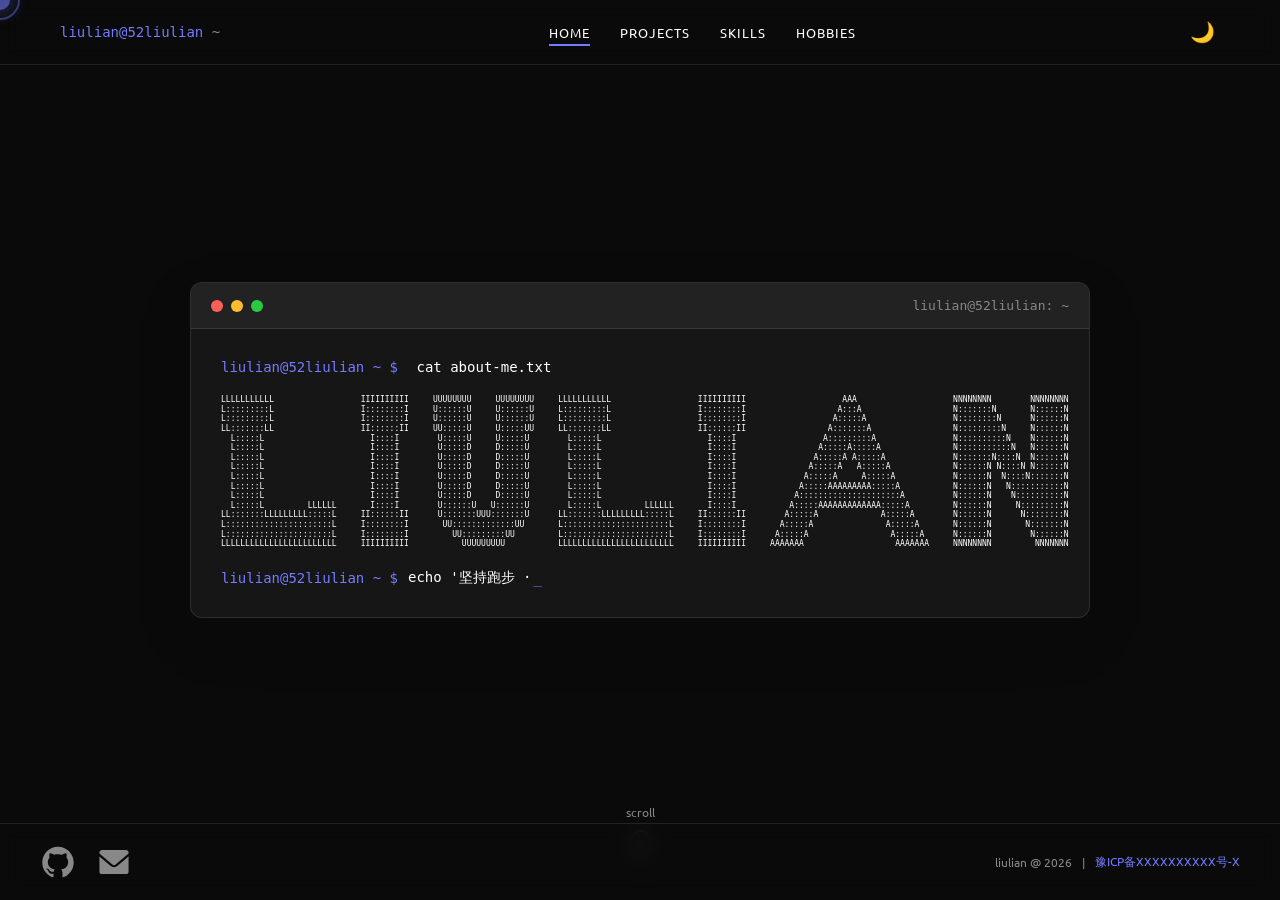
<file: index.html>
<!DOCTYPE html>
<html lang="zh-CN">
<head>
    <meta charset="utf-8">
    <meta http-equiv="X-UA-Compatible" content="IE=edge">
    <title>liulian@52liulian ~</title>
    <link rel="icon" href="data:image/svg+xml,%3Csvg xmlns='http://www.w3.org/2000/svg' viewBox='0 0 100 100'%3E%3Crect width='100' height='100' rx='20' fill='%23747bff'/%3E%3Ctext x='50' y='72' font-size='60' text-anchor='middle' fill='%23ffffff' font-family='monospace'%3EL%3C/text%3E%3C/svg%3E">
    <meta name="description" content="教育工作者 · 兼职开发者 · 跑者 · 摄影爱好者">
    <meta name="keywords" content="52liulian,个人主页,developer,runner,photographer">
    <meta name="viewport" content="width=device-width, initial-scale=1.0, maximum-scale=1.0, user-scalable=no">
    <link rel="stylesheet" href="./static/css/style.css">
</head>
<body>
    <div id="cursor-glow"></div>
    <div id="cursor-ring"></div>

    <nav class="navbar">
        <div class="navbar-content">
            <div class="nav-logo">
                <span class="nav-user">liulian@52liulian</span>
                <span class="nav-at">~</span>
            </div>
            <div class="nav-links">
                <a href="#home" class="nav-link active" data-section="0">HOME</a>
                <a href="#projects" class="nav-link" data-section="1">PROJECTS</a>
                <a href="#skills" class="nav-link" data-section="2">SKILLS</a>
                <a href="#hobbies" class="nav-link" data-section="3">HOBBIES</a>
            </div>
            <button id="theme-toggle" class="theme-toggle" aria-label="切换主题">
                <span class="toggle-icon">🌙</span>
            </button>
        </div>
    </nav>

    <main class="fullpage-container">
        <section id="home" class="fullpage-section hero-terminal">
            <div class="terminal-wrapper">
                <div class="terminal-header">
                    <div class="terminal-dots">
                        <span class="dot dot-red"></span>
                        <span class="dot dot-yellow"></span>
                        <span class="dot dot-green"></span>
                    </div>
                    <div class="terminal-title">liulian@52liulian: ~</div>
                </div>
                <div class="terminal-content">
                    <div class="command-line">
                        <span class="prompt">liulian@52liulian ~ $</span>
                        <span class="command">cat about-me.txt</span>
                    </div>
                    <div class="output">
                        <div class="ascii-art">
                            <div class="ascii-line">LLLLLLLLLLL                  IIIIIIIIII     UUUUUUUU     UUUUUUUU     LLLLLLLLLLL                  IIIIIIIIII                    AAA                    NNNNNNNN        NNNNNNNN</div>
                            <div class="ascii-line">L:::::::::L                  I::::::::I     U::::::U     U::::::U     L:::::::::L                  I::::::::I                   A:::A                   N:::::::N       N::::::N</div>
                            <div class="ascii-line">L:::::::::L                  I::::::::I     U::::::U     U::::::U     L:::::::::L                  I::::::::I                  A:::::A                  N::::::::N      N::::::N</div>
                            <div class="ascii-line">LL:::::::LL                  II::::::II     UU:::::U     U:::::UU     LL:::::::LL                  II::::::II                 A:::::::A                 N:::::::::N     N::::::N</div>
                            <div class="ascii-line">  L:::::L                      I::::I        U:::::U     U:::::U        L:::::L                      I::::I                  A:::::::::A                N::::::::::N    N::::::N</div>
                            <div class="ascii-line">  L:::::L                      I::::I        U:::::D     D:::::U        L:::::L                      I::::I                 A:::::A:::::A               N:::::::::::N   N::::::N</div>
                            <div class="ascii-line">  L:::::L                      I::::I        U:::::D     D:::::U        L:::::L                      I::::I                A:::::A A:::::A              N:::::::N::::N  N::::::N</div>
                            <div class="ascii-line">  L:::::L                      I::::I        U:::::D     D:::::U        L:::::L                      I::::I               A:::::A   A:::::A             N::::::N N::::N N::::::N</div>
                            <div class="ascii-line">  L:::::L                      I::::I        U:::::D     D:::::U        L:::::L                      I::::I              A:::::A     A:::::A            N::::::N  N::::N:::::::N</div>
                            <div class="ascii-line">  L:::::L                      I::::I        U:::::D     D:::::U        L:::::L                      I::::I             A:::::AAAAAAAAA:::::A           N::::::N   N:::::::::::N</div>
                            <div class="ascii-line">  L:::::L                      I::::I        U:::::D     D:::::U        L:::::L                      I::::I            A:::::::::::::::::::::A          N::::::N    N::::::::::N</div>
                            <div class="ascii-line">  L:::::L         LLLLLL       I::::I        U::::::U   U::::::U        L:::::L         LLLLLL       I::::I           A:::::AAAAAAAAAAAAA:::::A         N::::::N     N:::::::::N</div>
                            <div class="ascii-line">LL:::::::LLLLLLLLL:::::L     II::::::II      U:::::::UUU:::::::U      LL:::::::LLLLLLLLL:::::L     II::::::II        A:::::A             A:::::A        N::::::N      N::::::::N</div>
                            <div class="ascii-line">L::::::::::::::::::::::L     I::::::::I       UU:::::::::::::UU       L::::::::::::::::::::::L     I::::::::I       A:::::A               A:::::A       N::::::N       N:::::::N</div>
                            <div class="ascii-line">L::::::::::::::::::::::L     I::::::::I         UU:::::::::UU         L::::::::::::::::::::::L     I::::::::I      A:::::A                 A:::::A      N::::::N        N::::::N</div>
                            <div class="ascii-line">LLLLLLLLLLLLLLLLLLLLLLLL     IIIIIIIIII           UUUUUUUUU           LLLLLLLLLLLLLLLLLLLLLLLL     IIIIIIIIII     AAAAAAA                   AAAAAAA     NNNNNNNN         NNNNNNN</div>
                        </div>
                        <div class="output-line empty-line"></div>
                    </div>
                    <div class="typewriter-line">
                        <span class="prompt">liulian@52liulian ~ $</span>
                        <span class="typewriter-text"></span>
                        <span class="cursor">_</span>
                    </div>
                </div>
            </div>
            <div class="scroll-indicator">
                <span>scroll</span>
                <div class="arrow"></div>
            </div>
        </section>

        <section id="projects" class="fullpage-section projects-section">
            <div class="section-content">
                <div class="section-title">
                    <span class="symbol">[</span>
                    <span>PROJECTS</span>
                    <span class="symbol">]</span>
                </div>
                <div class="projects-grid">
                    <div class="project-card-3d">
                        <div class="card-face card-front">
                            <div class="card-icon">
                                <svg viewBox="0 0 1024 1024">
                                    <path d="M511.6 76.3C264.3 76.2 64 276.4 64 523.5 64 718.9 189.3 885 363.8 946c23.5 5.9 19.9-10.8 19.9-22.2v-77.5c-135.7 15.9-141.2-73.9-150.3-88.9C215 726 171.5 718 184.5 703c30.9-15.9 62.4 4 98.9 57.9 26.4 39.1 77.9 32.5 104 26 5.7-23.5 17.9-44.5 34.7-60.8-140.6-25.2-199.2-111-199.2-213 0-49.5 16.3-95 48.3-131.7-20.4-60.5 1.9-112.3 4.9-120 58.1-5.2 118.5 41.6 123.2 45.3 33-8.9 70.7-13.6 112.9-13.6 42.4 0 80.2 4.9 113.5 13.9 11.3-8.6 67.3-48.8 121.3-43.9 2.9 7.7 24.7 58.3 5.5 118 32.4 36.8 48.9 82.7 48.9 132.3 0 102.2-59 188.1-200 212.9 23.5 23.2 38.1 55.4 38.1 91v112.5c0.8 9 0 17.9 15 17.9 177.1-59.7 304.6-227 304.6-424.1 0-247.2-200.4-447.3-447.5-447.3z"/>
                                </svg>
                            </div>
                            <h3>52liulian.github.io</h3>
                            <p>个人主页</p>
                            <div class="card-tech">
                                <span>HTML/CSS/JS</span>
                            </div>
                        </div>
                        <div class="card-face card-back">
                            <a href="https://github.com/52liulian/52liulian.github.io" target="_blank" rel="noopener">
                                <span>VIEW →</span>
                            </a>
                        </div>
                    </div>

                    <div class="project-card-3d">
                        <div class="card-face card-front">
                            <div class="card-icon">
                                <svg viewBox="0 0 1024 1024">
                                    <path d="M512 128c-212.6 0-384 171.4-384 384s171.4 384 384 384 384-171.4 384-384-171.4-384-384-384zm0 64c176.2 0 320 143.8 320 320s-143.8 320-320 320-320-143.8-320-320 143.8-320 320-320zm-160 192c0-17.7 14.3-32 32-32h192c17.7 0 32 14.3 32 32v64c0 17.7-14.3 32-32 32h-192c-17.7 0-32-14.3-32-32v-64zm0 160c0-17.7 14.3-32 32-32h192c17.7 0 32 14.3 32 32v64c0 17.7-14.3 32-32 32h-192c-17.7 0-32-14.3-32-32v-64zm192-288c-17.7 0-32-14.3-32-32s14.3-32 32-32 32 14.3 32 32-14.3 32-32 32z"/>
                                </svg>
                            </div>
                            <h3>ExamIns</h3>
                            <p>考试铃声自动播放系统</p>
                            <div class="card-tech">
                                <span>Python</span>
                            </div>
                        </div>
                        <div class="card-face card-back">
                            <a href="https://github.com/52liulian/ExamIns" target="_blank" rel="noopener">
                                <span>VIEW →</span>
                            </a>
                        </div>
                    </div>

                    <div class="project-card-3d">
                        <div class="card-face card-front">
                            <div class="card-icon">
                                <svg viewBox="0 0 1024 1024">
                                    <path d="M768 256H256c-35.3 0-64 28.7-64 64v448c0 35.3 28.7 64 64 64h512c35.3 0 64-28.7 64-64V320c0-35.3-28.7-64-64-64zm-64 448H320V384h384v320zm64-320c0 17.7-14.3 32-32 32H320c-17.7 0-32-14.3-32-32v-64c0-17.7 14.3-32 32-32h384c17.7 0 32 14.3 32 32v64z"/>
                                </svg>
                            </div>
                            <h3>IPTV</h3>
                            <p>直播源聚合与自动更新</p>
                            <div class="card-tech">
                                <span>Shell/Python</span>
                            </div>
                        </div>
                        <div class="card-face card-back">
                            <a href="https://github.com/52liulian/IPTV" target="_blank" rel="noopener">
                                <span>VIEW →</span>
                            </a>
                        </div>
                    </div>

                    <div class="project-card-3d">
                        <div class="card-face card-front">
                            <div class="card-icon">
                                <svg viewBox="0 0 1024 1024">
                                    <path d="M448 128h128c35.3 0 64 28.7 64 64v640c0 35.3-28.7 64-64 64h-128c-35.3 0-64-28.7-64-64V192c0-35.3 28.7-64 64-64zm0 64v640h128V192h-128zm-256 0h64c35.3 0 64 28.7 64 64v64c0 35.3-28.7 64-64 64h-64c-35.3 0-64-28.7-64-64v-64c0-35.3 28.7-64 64-64zm0 256h64c35.3 0 64 28.7 64 64v64c0 35.3-28.7 64-64 64h-64c-35.3 0-64-28.7-64-64v-64c0-35.3 28.7-64 64-64zm0 256h64c35.3 0 64 28.7 64 64v64c0 35.3-28.7 64-64 64h-64c-35.3 0-64-28.7-64-64v-64c0-35.3 28.7-64 64-64z"/>
                                </svg>
                            </div>
                            <h3>yuanc</h3>
                            <p>订阅源管理平台</p>
                            <div class="card-tech">
                                <span>HTML/CSS/JS</span>
                            </div>
                        </div>
                        <div class="card-face card-back">
                            <a href="https://github.com/52liulian/yuanc" target="_blank" rel="noopener">
                                <span>VIEW →</span>
                            </a>
                        </div>
                    </div>

                    <div class="project-card-3d">
                        <div class="card-face card-front">
                            <div class="card-icon">
                                <svg viewBox="0 0 1024 1024">
                                    <path d="M512 64C264.6 64 64 264.6 64 512s200.6 448 448 448 448-200.6 448-448S759.4 64 512 64zm0 832c-212.7 0-384-171.3-384-384s171.3-384 384-384 384 171.3 384 384-171.3 384-384 384zm224-512H288c-17.7 0-32 14.3-32 32v64c0 17.7 14.3 32 32 32h448c17.7 0 32-14.3 32-32v-64c0-17.7-14.3-32-32-32zm0 192H288c-17.7 0-32 14.3-32 32v64c0 17.7 14.3 32 32 32h448c17.7 0 32-14.3 32-32v-64c0-17.7-14.3-32-32-32z"/>
                                </svg>
                            </div>
                            <h3>tvapp_store</h3>
                            <p>TV版APP应用商店</p>
                            <div class="card-tech">
                                <span>JavaScript</span>
                            </div>
                        </div>
                        <div class="card-face card-back">
                            <a href="https://github.com/52liulian/tvapp_store" target="_blank" rel="noopener">
                                <span>VIEW →</span>
                            </a>
                        </div>
                    </div>

                    <div class="project-card-3d">
                        <div class="card-face card-front">
                            <div class="card-icon">
                                <svg viewBox="0 0 1024 1024">
                                    <path d="M448 64h128c35.3 0 64 28.7 64 64v768c0 35.3-28.7 64-64 64h-128c-35.3 0-64-28.7-64-64V128c0-35.3 28.7-64 64-64zm0 64v768h128V128h-128zm-288 0h224v64H160v-64zm0 128h224v64H160v-64zm0 128h224v64H160v-64zm0 128h224v64H160v-64zm0 128h224v64H160v-64zm0 128h224v64H160v-64z"/>
                                </svg>
                            </div>
                            <h3>gift-book</h3>
                            <p>电子礼簿系统</p>
                            <div class="card-tech">
                                <span>HTML/CSS/JS</span>
                            </div>
                        </div>
                        <div class="card-face card-back">
                            <a href="https://github.com/52liulian/gift-book" target="_blank" rel="noopener">
                                <span>VIEW →</span>
                            </a>
                        </div>
                    </div>

                    <div class="project-card-3d">
                        <div class="card-face card-front">
                            <div class="card-icon">
                                <svg viewBox="0 0 1024 1024">
                                    <path fill-rule="evenodd" d="M896 320H704v-64c0-35.3-28.7-64-64-64H384c-35.3 0-64 28.7-64 64v64H128c-35.3 0-64 28.7-64 64v448c0 35.3 28.7 64 64 64h768c35.3 0 64-28.7 64-64V384c0-35.3-28.7-64-64-64z M384 384V256h256v128z M64 480h896v32H608v64H416v-64H64z"/>
                                </svg>
                            </div>
                            <h3>edutoolbox</h3>
                            <p>教育工具箱</p>
                            <div class="card-tech">
                                <span>HTML/CSS/JS</span>
                            </div>
                        </div>
                        <div class="card-face card-back">
                            <a href="https://github.com/52liulian/edutoolbox" target="_blank" rel="noopener">
                                <span>VIEW →</span>
                            </a>
                        </div>
                    </div>

                    <div class="project-card-3d">
                        <div class="card-face card-front">
                            <div class="card-icon">
                                <svg viewBox="0 0 1024 1024">
                                    <path d="M256 64c-17.7 0-32 14.3-32 32v352h64V96c0-17.7-14.3-32-32-32zm128 0c-17.7 0-32 14.3-32 32v352h64V96c0-17.7-14.3-32-32-32zM192 512v448h64V512h-64zM704 64c-88.4 0-160 100.3-160 224 0 107.7 54.4 180.3 128 209.3V960h64V497.3c73.6-29 128-101.6 128-209.3C864 164.3 792.4 64 704 64z"/>
                                </svg>
                            </div>
                            <h3>zhoushiji</h3>
                            <p>周食记 · 每周食谱制定工具</p>
                            <div class="card-tech">
                                <span>HTML/CSS/JS</span>
                            </div>
                        </div>
                        <div class="card-face card-back">
                            <a href="https://github.com/52liulian/zhoushiji" target="_blank" rel="noopener">
                                <span>VIEW →</span>
                            </a>
                        </div>
                    </div>

                    <div class="project-card-3d">
                        <div class="card-face card-front">
                            <div class="card-icon">
                                <svg viewBox="0 0 1024 1024">
                                    <path d="M128 64h768c35.3 0 64 28.7 64 64v768c0 35.3-28.7 64-64 64H128c-35.3 0-64-28.7-64-64V128c0-35.3 28.7-64 64-64z M256 224m-64 0a64 64 0 1 0 128 0 64 64 0 1 0-128 0M512 224m-64 0a64 64 0 1 0 128 0 64 64 0 1 0-128 0M768 224m-64 0a64 64 0 1 0 128 0 64 64 0 1 0-128 0M256 480m-64 0a64 64 0 1 0 128 0 64 64 0 1 0-128 0M512 480m-64 0a64 64 0 1 0 128 0 64 64 0 1 0-128 0M768 480m-64 0a64 64 0 1 0 128 0 64 64 0 1 0-128 0M256 736m-64 0a64 64 0 1 0 128 0 64 64 0 1 0-128 0M512 736m-64 0a64 64 0 1 0 128 0 64 64 0 1 0-128 0M768 736m-64 0a64 64 0 1 0 128 0 64 64 0 1 0-128 0"/>
                                </svg>
                            </div>
                            <h3>pindou</h3>
                            <p>拼豆图纸设计工具</p>
                            <div class="card-tech">
                                <span>HTML/CSS/JS</span>
                            </div>
                        </div>
                        <div class="card-face card-back">
                            <a href="https://github.com/52liulian/pindou" target="_blank" rel="noopener">
                                <span>VIEW →</span>
                            </a>
                        </div>
                    </div>

                    <div class="project-card-3d">
                        <div class="card-face card-front">
                            <div class="card-icon">
                                <svg viewBox="0 0 1024 1024">
                                    <path d="M128 192h768c35.3 0 64 28.7 64 64v448c0 35.3-28.7 64-64 64H544v64h160v64H320v-64h160v-64H128c-35.3 0-64-28.7-64-64V256c0-35.3 28.7-64 64-64zm0 64v448h768V256H128zm320 96h128v96h96v64h-96v96H448v-96h-96v-64h96v-96z"/>
                                </svg>
                            </div>
                            <h3>html2exe</h3>
                            <p>纯前端网页打包 EXE 工具</p>
                            <div class="card-tech">
                                <span>JavaScript</span>
                            </div>
                        </div>
                        <div class="card-face card-back">
                            <a href="https://github.com/52liulian/html2exe" target="_blank" rel="noopener">
                                <span>VIEW →</span>
                            </a>
                        </div>
                    </div>

                    <div class="project-card-3d">
                        <div class="card-face card-front">
                            <div class="card-icon">
                                <svg viewBox="0 0 1024 1024">
                                    <path d="M512 64L896 256v512L512 960 128 768V256L512 64zm0 71L190 300l322 165 322-165L512 135zM192 336v400l288 148V484L192 336zm640 0L544 484v400l288-148V336z"/>
                                </svg>
                            </div>
                            <h3>html2apk</h3>
                            <p>纯前端网页打包 APK 工具</p>
                            <div class="card-tech">
                                <span>JavaScript</span>
                            </div>
                        </div>
                        <div class="card-face card-back">
                            <a href="https://github.com/52liulian/html2apk" target="_blank" rel="noopener">
                                <span>VIEW →</span>
                            </a>
                        </div>
                    </div>
                </div>
            </div>
        </section>

        <section id="skills" class="fullpage-section skills-section">
            <div class="section-content">
                <div class="section-title">
                    <span class="symbol">[</span>
                    <span>SKILLS</span>
                    <span class="symbol">]</span>
                </div>
                <div class="skills-container">
                    <img id="skillsPc" src="./static/svg/skillPc.svg" alt="技能图标" class="skills-pc">
                    <img id="skillsWap" src="./static/svg/skillWap.svg" alt="技能图标" class="skills-wap">
                </div>
                <div class="snake-graph">
                    <img src="./static/svg/snake-Dark.svg" alt="GitHub 贡献蛇形图" class="snake-dark">
                    <img src="./static/svg/snake-Light.svg" alt="GitHub 贡献蛇形图" class="snake-light">
                </div>
            </div>
        </section>

        <section id="hobbies" class="fullpage-section hobbies-section">
            <div class="section-content">
                <div class="section-title">
                    <span class="symbol">[</span>
                    <span>HOBBIES</span>
                    <span class="symbol">]</span>
                </div>
                <div class="hobbies-grid">
                    <div class="hobby-card">
                        <div class="hobby-icon">🏃</div>
                        <h3>跑步</h3>
                        <p>坚持跑步，享受汗水</p>
                    </div>
                    <div class="hobby-card">
                        <div class="hobby-icon">🎵</div>
                        <h3>音乐</h3>
                        <p>用音乐记录生活</p>
                    </div>
                    <div class="hobby-card">
                        <div class="hobby-icon">📷</div>
                        <h3>摄影</h3>
                        <p>捕捉美好瞬间</p>
                    </div>
                </div>
            </div>
        </section>
    </main>

    <footer class="footer">
        <div class="footer-content">
            <div class="social-links">
                <a href="https://github.com/52liulian" target="_blank" rel="noopener">
                    <svg viewBox="0 0 1024 1024">
                        <path d="M511.6 76.3C264.3 76.2 64 276.4 64 523.5 64 718.9 189.3 885 363.8 946c23.5 5.9 19.9-10.8 19.9-22.2v-77.5c-135.7 15.9-141.2-73.9-150.3-88.9C215 726 171.5 718 184.5 703c30.9-15.9 62.4 4 98.9 57.9 26.4 39.1 77.9 32.5 104 26 5.7-23.5 17.9-44.5 34.7-60.8-140.6-25.2-199.2-111-199.2-213 0-49.5 16.3-95 48.3-131.7-20.4-60.5 1.9-112.3 4.9-120 58.1-5.2 118.5 41.6 123.2 45.3 33-8.9 70.7-13.6 112.9-13.6 42.4 0 80.2 4.9 113.5 13.9 11.3-8.6 67.3-48.8 121.3-43.9 2.9 7.7 24.7 58.3 5.5 118 32.4 36.8 48.9 82.7 48.9 132.3 0 102.2-59 188.1-200 212.9 23.5 23.2 38.1 55.4 38.1 91v112.5c0.8 9 0 17.9 15 17.9 177.1-59.7 304.6-227 304.6-424.1 0-247.2-200.4-447.3-447.5-447.3z"/>
                    </svg>
                </a>
                <a href="mailto:52liulian@126.com" target="_blank" rel="noopener">
                    <svg viewBox="0 0 1024 1024">
                        <path d="M926.47619 355.644952V780.190476a73.142857 73.142857 0 0 1-73.142857 73.142857H170.666667a73.142857 73.142857 0 0 1-73.142857-73.142857V355.644952l304.103619 257.828572a170.666667 170.666667 0 0 0 220.745142 0L926.47619 355.644952zM853.333333 170.666667a74.044952 74.044952 0 0 1 26.087619 4.778666 72.704 72.704 0 0 1 30.622477 22.186667 73.508571 73.508571 0 0 1 10.678857 17.67619c3.169524 7.509333 5.12 15.652571 5.607619 24.210286L926.47619 243.809524v24.380952L559.469714 581.241905a73.142857 73.142857 0 0 1-91.306666 2.901333l-3.632762-2.925714L97.52381 268.190476v-24.380952a72.899048 72.899048 0 0 1 40.155428-65.292191A72.97219 72.97219 0 0 1 170.666667 170.666667h682.666666z"/>
                    </svg>
                </a>
            </div>
            <div class="copyright">
                <span>liulian @ 2026</span>
                <span>|</span>
                <a href="https://beian.miit.gov.cn/" target="_blank" rel="noopener">豫ICP备XXXXXXXXXX号-X</a>
            </div>
        </div>
    </footer>

    <script src="./static/js/script.js"></script>
</body>
</html>
</file>
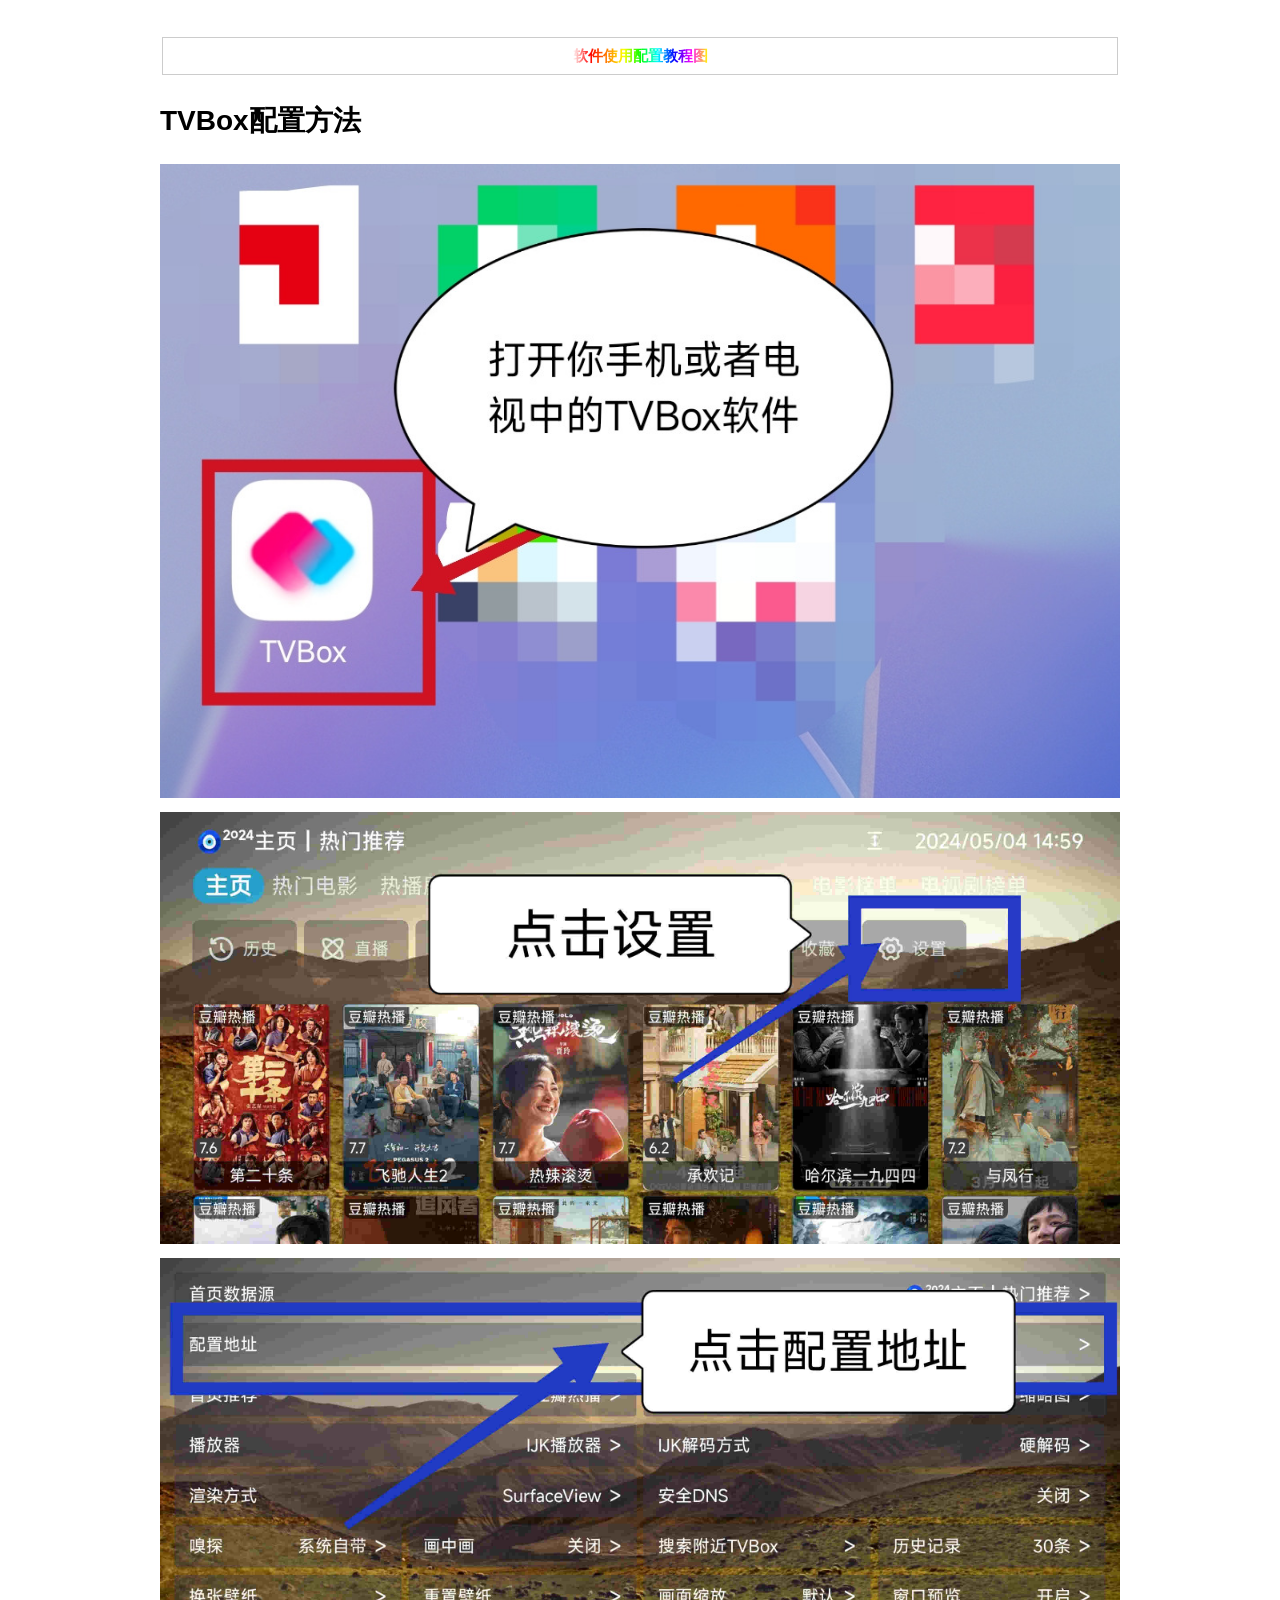
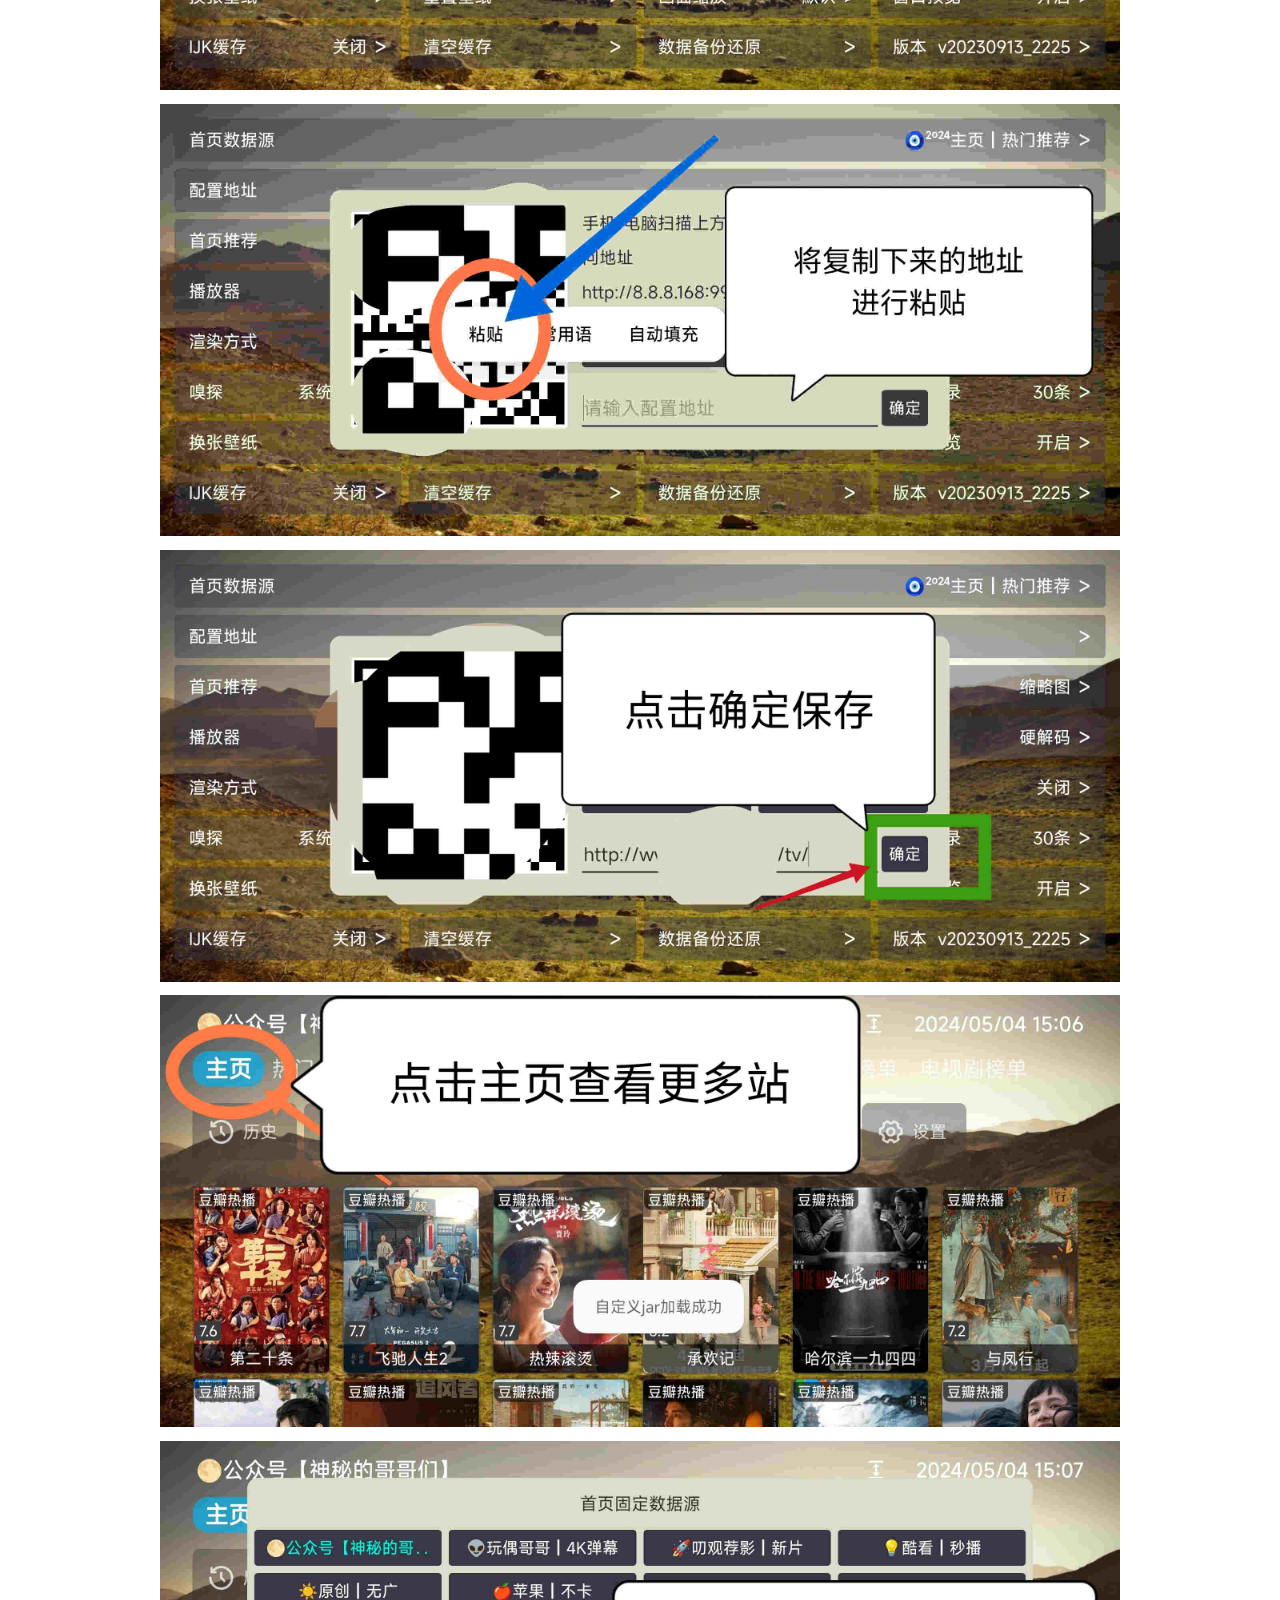
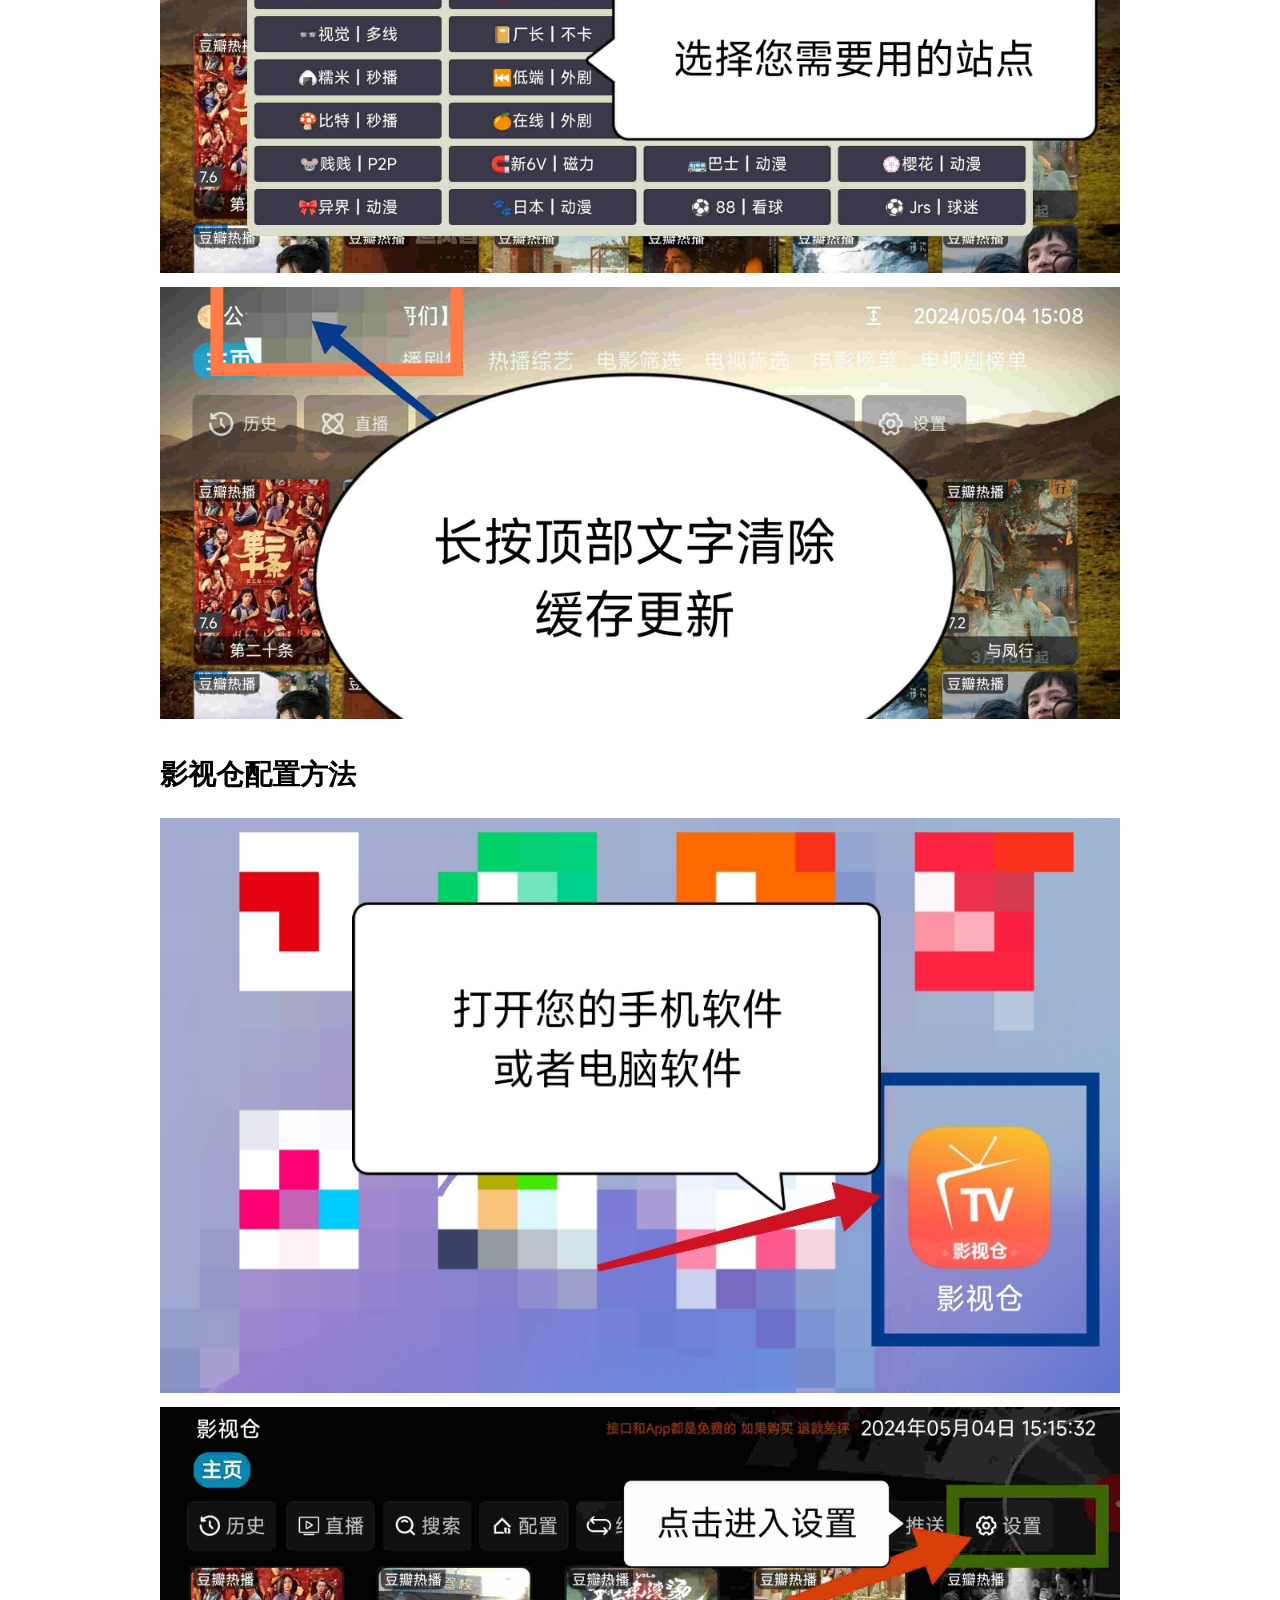
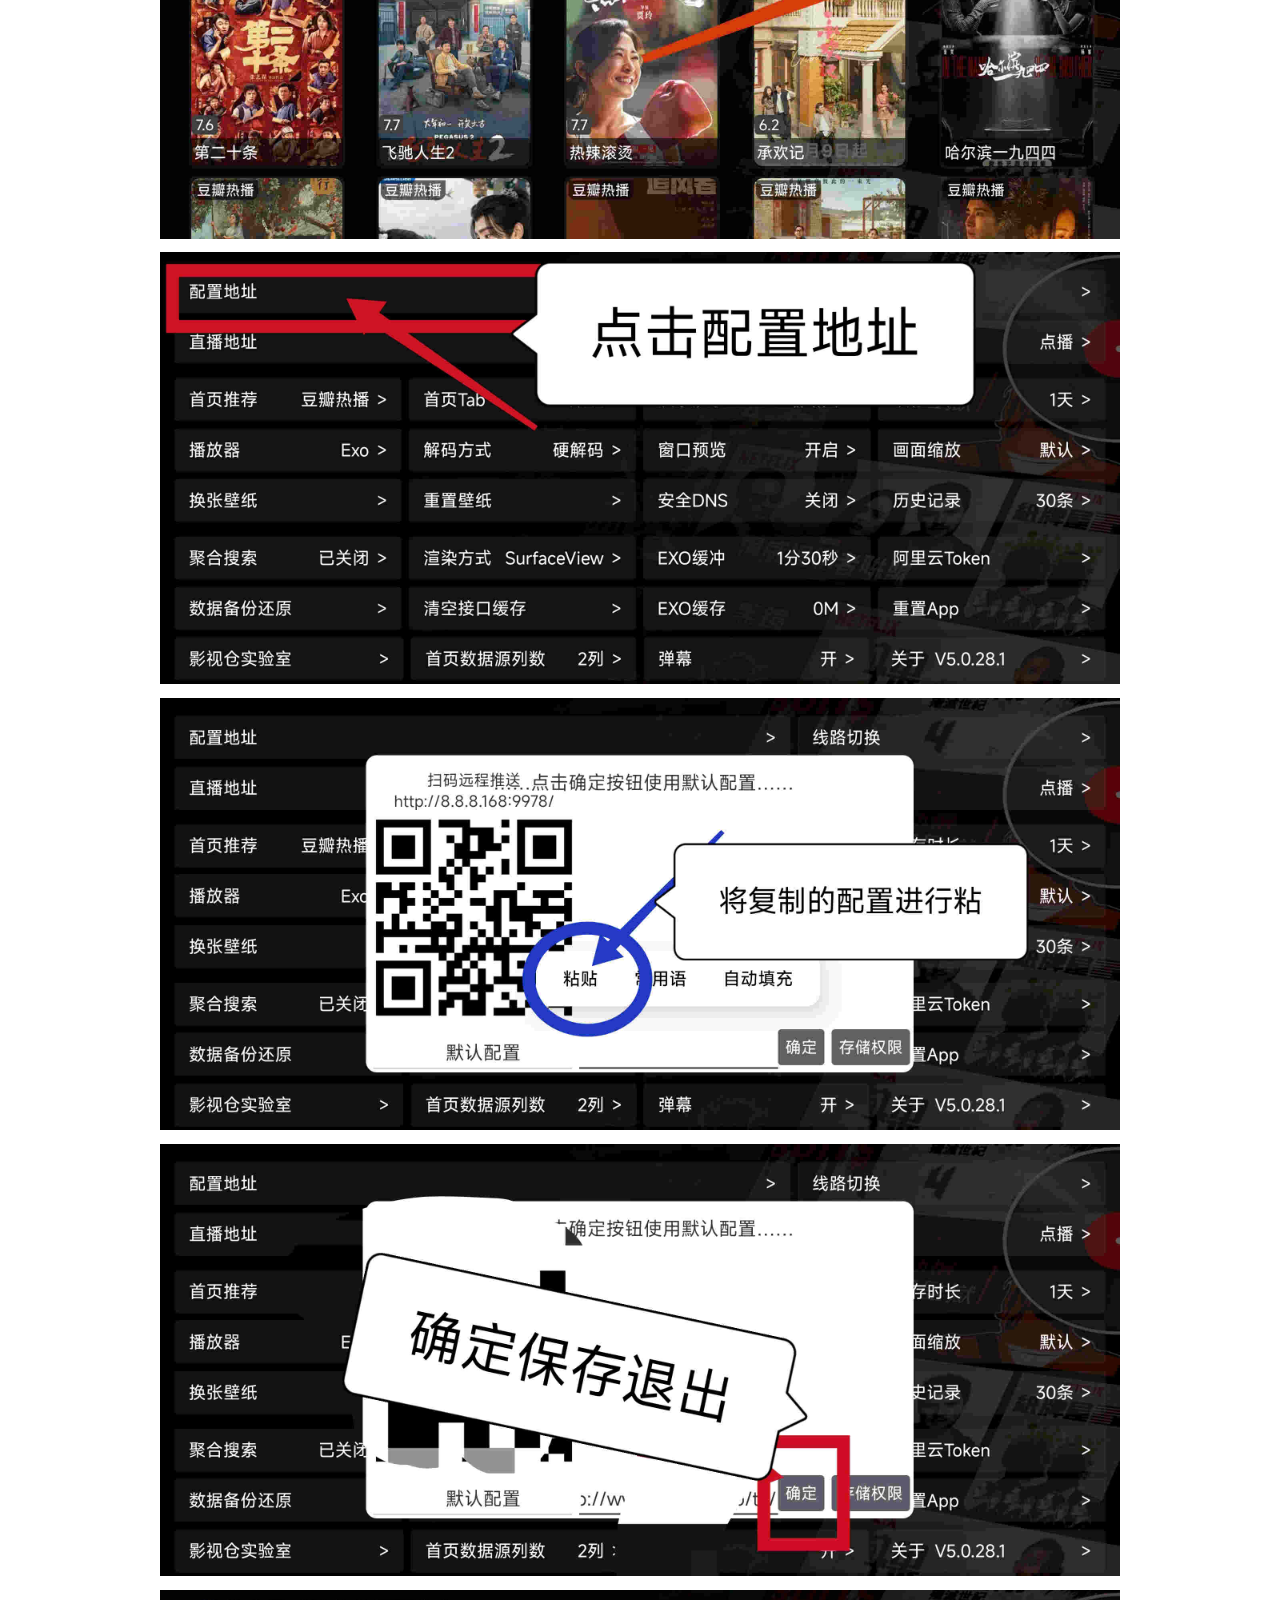
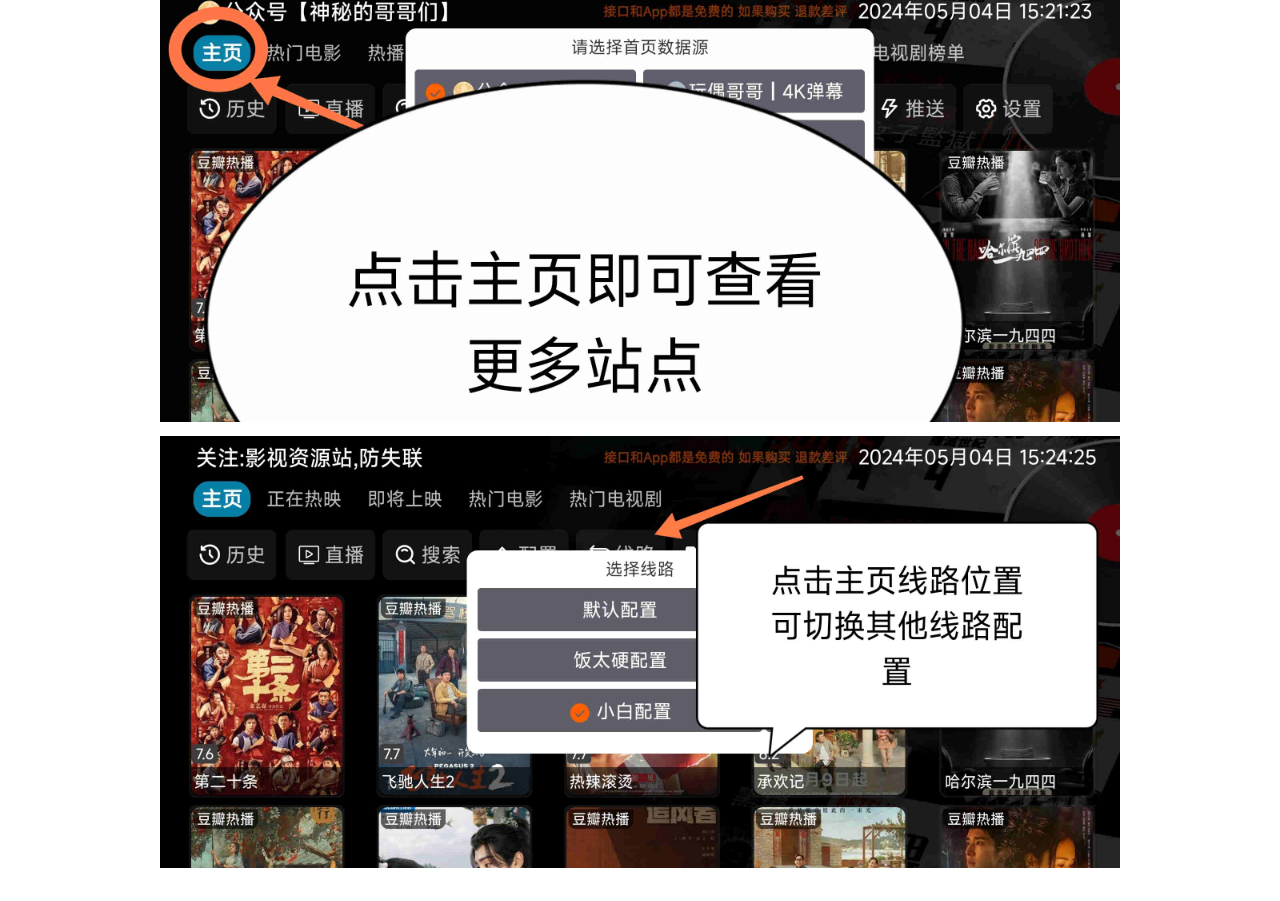
<file: app/tvbox/配置教程.html>
<!DOCTYPE html>
<html>
<head>
<title>tvbox</title>
<meta http-equiv="Content-Type" content="text/html; charset=utf-8" />
<style type="text/css">
/* GitHub stylesheet for MarkdownPad (http://markdownpad.com) */
/* Author: Nicolas Hery - http://nicolashery.com */
/* Version: b13fe65ca28d2e568c6ed5d7f06581183df8f2ff */
/* Source: https://github.com/nicolahery/markdownpad-github */

/* RESET
=============================================================================*/

html, body, div, span, applet, object, iframe, h1, h2, h3, h4, h5, h6, p, blockquote, pre, a, abbr, acronym, address, big, cite, code, del, dfn, em, img, ins, kbd, q, s, samp, small, strike, strong, sub, sup, tt, var, b, u, i, center, dl, dt, dd, ol, ul, li, fieldset, form, label, legend, table, caption, tbody, tfoot, thead, tr, th, td, article, aside, canvas, details, embed, figure, figcaption, footer, header, hgroup, menu, nav, output, ruby, section, summary, time, mark, audio, video {
  margin: 0;
  padding: 0;
  border: 0;
}

/* BODY
=============================================================================*/

body {
  font-family: Helvetica, arial, freesans, clean, sans-serif;
  font-size: 14px;
  line-height: 1.6;
  color: #333;
  background-color: #fff;
  padding: 20px;
  max-width: 960px;
  margin: 0 auto;
}

body>*:first-child {
  margin-top: 0 !important;
}

body>*:last-child {
  margin-bottom: 0 !important;
}

/* BLOCKS
=============================================================================*/

p, blockquote, ul, ol, dl, table, pre {
  margin: 15px 0;
}

/* HEADERS
=============================================================================*/

h1, h2, h3, h4, h5, h6 {
  margin: 20px 0 10px;
  padding: 0;
  font-weight: bold;
  -webkit-font-smoothing: antialiased;
}

h1 tt, h1 code, h2 tt, h2 code, h3 tt, h3 code, h4 tt, h4 code, h5 tt, h5 code, h6 tt, h6 code {
  font-size: inherit;
}

h1 {
  font-size: 28px;
  color: #000;
}

h2 {
  font-size: 24px;
  border-bottom: 1px solid #ccc;
  color: #000;
}

h3 {
  font-size: 18px;
}

h4 {
  font-size: 16px;
}

h5 {
  font-size: 14px;
}

h6 {
  color: #777;
  font-size: 14px;
}

body>h2:first-child, body>h1:first-child, body>h1:first-child+h2, body>h3:first-child, body>h4:first-child, body>h5:first-child, body>h6:first-child {
  margin-top: 0;
  padding-top: 0;
}

a:first-child h1, a:first-child h2, a:first-child h3, a:first-child h4, a:first-child h5, a:first-child h6 {
  margin-top: 0;
  padding-top: 0;
}

h1+p, h2+p, h3+p, h4+p, h5+p, h6+p {
  margin-top: 10px;
}

/* LINKS
=============================================================================*/

a {
  color: #4183C4;
  text-decoration: none;
}

a:hover {
  text-decoration: underline;
}

/* LISTS
=============================================================================*/

ul, ol {
  padding-left: 30px;
}

ul li > :first-child, 
ol li > :first-child, 
ul li ul:first-of-type, 
ol li ol:first-of-type, 
ul li ol:first-of-type, 
ol li ul:first-of-type {
  margin-top: 0px;
}

ul ul, ul ol, ol ol, ol ul {
  margin-bottom: 0;
}

dl {
  padding: 0;
}

dl dt {
  font-size: 14px;
  font-weight: bold;
  font-style: italic;
  padding: 0;
  margin: 15px 0 5px;
}

dl dt:first-child {
  padding: 0;
}

dl dt>:first-child {
  margin-top: 0px;
}

dl dt>:last-child {
  margin-bottom: 0px;
}

dl dd {
  margin: 0 0 15px;
  padding: 0 15px;
}

dl dd>:first-child {
  margin-top: 0px;
}

dl dd>:last-child {
  margin-bottom: 0px;
}

/* CODE
=============================================================================*/

pre, code, tt {
  font-size: 12px;
  font-family: Consolas, "Liberation Mono", Courier, monospace;
}

code, tt {
  margin: 0 0px;
  padding: 0px 0px;
  white-space: nowrap;
  border: 1px solid #eaeaea;
  background-color: #f8f8f8;
  border-radius: 3px;
}

pre>code {
  margin: 0;
  padding: 0;
  white-space: pre;
  border: none;
  background: transparent;
}

pre {
  background-color: #f8f8f8;
  border: 1px solid #ccc;
  font-size: 13px;
  line-height: 19px;
  overflow: auto;
  padding: 6px 10px;
  border-radius: 3px;
}

pre code, pre tt {
  background-color: transparent;
  border: none;
}

kbd {
    -moz-border-bottom-colors: none;
    -moz-border-left-colors: none;
    -moz-border-right-colors: none;
    -moz-border-top-colors: none;
    background-color: #DDDDDD;
    background-image: linear-gradient(#F1F1F1, #DDDDDD);
    background-repeat: repeat-x;
    border-color: #DDDDDD #CCCCCC #CCCCCC #DDDDDD;
    border-image: none;
    border-radius: 2px 2px 2px 2px;
    border-style: solid;
    border-width: 1px;
    font-family: "Helvetica Neue",Helvetica,Arial,sans-serif;
    line-height: 10px;
    padding: 1px 4px;
}

/* QUOTES
=============================================================================*/

blockquote {
  border-left: 4px solid #DDD;
  padding: 0 15px;
  color: #777;
}

blockquote>:first-child {
  margin-top: 0px;
}

blockquote>:last-child {
  margin-bottom: 0px;
}

/* HORIZONTAL RULES
=============================================================================*/

hr {
  clear: both;
  margin: 15px 0;
  height: 0px;
  overflow: hidden;
  border: none;
  background: transparent;
  border-bottom: 4px solid #ddd;
  padding: 0;
}

/* TABLES
=============================================================================*/

table th {
  font-weight: bold;
}

table th, table td {
  border: 1px solid #ccc;
  padding: 6px 13px;
}

table tr {
  border-top: 1px solid #ccc;
  background-color: #fff;
}

table tr:nth-child(2n) {
  background-color: #f8f8f8;
}

/* IMAGES
=============================================================================*/

img {
  max-width: 100%
}
</style>
</head>
<body>
<p><meta name="viewport" content="width=device-width, initial-scale=1.0, minimum-scale=0.5, maximum-scale=2.0, user-scalable=yes" />
<html lang="en"></p>
<head>
    <meta charset="UTF-8" />
    <meta http-equiv="X-UA-Compatible" content="IE=edge" />
    <meta name="viewport" content="width=device-width, initial-scale=1.0" />
    <title>TVbox配置图片</title>
  </head>
<p><body>

         <!--标题-->
<table width="100%" border="0" align="center"><tr><td align="center">
<b id="nr"><span class="nav-item"><a class="nav-link" href="">
<i class="fa-solid fa-shield-check" style="color:#3232CD;" aria-hidden="true"></i>
<font color="#663333">软件使用配置教程图</font><tr> </td></tr></table><style>
/*榴莲七彩字*/
#nr{ font-size:15px; margin: 0; background: -webkit-linear-gradient(left, #ffffff, #ff0000 6.25%, #ff7d00 12.5%, #ffff00 18.75%, #00ff00 25%, #00ffff 31.25%, #0000ff 37.5%, #ff00ff 43.75%, #ffff00 50%, #ff0000 56.25%, #ff7d00 62.5%, #ffff00 68.75%, #00ff00 75%, #00ffff 81.25%, #0000ff 87.5%, #ff00ff 93.75%, #ffff00 100%); -webkit-background-clip: text; -webkit-text-fill-color: transparent; background-size: 200% 100%; animation: masked-animation 2s infinite linear; } @keyframes masked-animation { 0% { background-position: 0 0; } 100% { background-position: -100%, 0; } }</style></b>

<h1>TVBox配置方法<h1>
<img src="./配置图/tvbox配置图1.jpg" alt="配置1" />
<img src="./配置图/tvbox配置图2.jpg" alt="配置2" />
<img src="./配置图/tvbox配置图3.jpg" alt="配置3" />
<img src="./配置图/tvbox配置图4.jpg" alt="配置4" />
<img src="./配置图/tvbox配置图5.jpg" alt="配置5" />
<img src="./配置图/tvbox配置图6.jpg" alt="配置6" />
<img src="./配置图/tvbox配置图7.jpg" alt="配置7" />
<img src="./配置图/tvbox配置图8.jpg" alt="配置8" />
<h1>影视仓配置方法<h1>
<img src="./配置图/影视仓配置图1.jpg" alt="配置9" />
<img src="./配置图/影视仓配置图2.jpg" alt="配置10" />
<img src="./配置图/影视仓配置图3.jpg" alt="配置11" />
<img src="./配置图/影视仓配置图4.jpg" alt="配置12" />
<img src="./配置图/影视仓配置图5.jpg" alt="配置13" />
<img src="./配置图/影视仓配置图6.jpg" alt="配置14" />
<img src="./配置图/影视仓配置图7.jpg" alt="配置15" />
</body>
</html>
<!-- This document was created with MarkdownPad, the Markdown editor for Windows (http://markdownpad.com) -->
</file>
<file: static/css/style.css>
@font-face {
    font-family: "b";
    src: url(../fonts/Ubuntu-Regular.ttf);
    font-display: swap;
}

@font-face {
    font-family: "title";
    src: url(../fonts/Pacifico-Regular.ttf);
    font-display: swap;
}

* {
    margin: 0;
    padding: 0;
    box-sizing: border-box;
    user-select: none;
}

a:hover,
a:link,
a:visited,
a:active,
a:focus {
    text-decoration: none;
    outline: none;
    border: none;
    color: inherit;
    -webkit-tap-highlight-color: rgba(0, 0, 0, 0);
}

::-webkit-scrollbar {
    width: 0px;
}

body {
    height: 100%;
    min-height: 100vh;
    width: 100%;
    position: relative;
    font-family: "b", sans-serif;
    background-color: var(--bg-color);
    transition: color 0.1s ease, background-color 0.3s ease;
    color: var(--text-color);
}

#cursor-glow {
    position: fixed;
    width: 20px;
    height: 20px;
    background: var(--accent-color);
    border-radius: 50%;
    transform: translate(-50%, -50%);
    pointer-events: none;
    z-index: 9999;
    opacity: 0.6;
    transition: transform 0.3s ease;
    box-shadow: 0 0 20px var(--accent-color);
}

#cursor-ring {
    position: fixed;
    width: 40px;
    height: 40px;
    border: 2px solid var(--accent-color);
    border-radius: 50%;
    transform: translate(-50%, -50%);
    pointer-events: none;
    z-index: 9998;
    opacity: 0.4;
    transition: transform 0.3s ease;
}

.fullpage-container {
    scroll-snap-type: y mandatory;
    overflow-y: scroll;
    height: 100vh;
}

.fullpage-section {
    height: 100vh;
    scroll-snap-align: start;
    scroll-snap-stop: always;
    display: flex;
    align-items: center;
    justify-content: center;
    position: relative;
    overflow: hidden;
}

.section-content {
    width: 100%;
    max-width: 1200px;
    padding: 40px 20px;
    z-index: 1;
}

.section-title {
    text-align: center;
    font-size: 32px;
    font-weight: bold;
    margin-bottom: 40px;
    display: flex;
    align-items: center;
    justify-content: center;
    gap: 15px;
}

.section-title .symbol {
    color: var(--accent-color);
}

.navbar {
    position: fixed;
    top: 0;
    left: 0;
    right: 0;
    z-index: 100;
    background: var(--nav-bg);
    border-bottom: 1px solid var(--nav-border);
    backdrop-filter: blur(10px);
    -webkit-backdrop-filter: blur(10px);
}

.navbar-content {
    max-width: 1200px;
    margin: 0 auto;
    padding: 15px 20px;
    display: flex;
    justify-content: space-between;
    align-items: center;
}

.nav-logo {
    font-family: "mono", monospace;
    font-size: 14px;
}

.nav-user {
    color: var(--accent-color);
}

.nav-at {
    color: var(--text-secondary);
}

.nav-links {
    display: flex;
    gap: 30px;
}

.nav-link {
    font-size: 13px;
    text-transform: uppercase;
    letter-spacing: 1px;
    color: var(--text-secondary);
    transition: color 0.3s ease;
    position: relative;
}

.nav-link:hover,
.nav-link.active {
    color: var(--text-color);
}

.nav-link.active::after {
    content: "";
    position: absolute;
    bottom: -5px;
    left: 0;
    width: 100%;
    height: 2px;
    background: var(--accent-color);
}

.theme-toggle {
    background: none;
    border: none;
    font-size: 20px;
    cursor: none;
    padding: 5px;
    transition: transform 0.3s ease;
}

.theme-toggle:hover {
    transform: rotate(180deg);
}

.hero-terminal {
    background: var(--bg-color);
}

.terminal-wrapper {
    width: 90%;
    max-width: 900px;
    background: var(--card-bg);
    border: 1px solid var(--border-color);
    border-radius: 12px;
    overflow-x: auto;
    overflow-y: hidden;
    box-shadow: 0 20px 60px rgba(0, 0, 0, 0.1);
}

.terminal-header {
    display: flex;
    align-items: center;
    justify-content: space-between;
    padding: 15px 20px;
    background: var(--card-bg);
    border-bottom: 1px solid var(--border-color);
}

.terminal-dots {
    display: flex;
    gap: 8px;
}

.dot {
    width: 12px;
    height: 12px;
    border-radius: 50%;
}

.dot-red {
    background: #ff5f56;
}

.dot-yellow {
    background: #ffbd2e;
}

.dot-green {
    background: #27ca40;
}

.terminal-title {
    font-family: "mono", monospace;
    font-size: 13px;
    color: var(--text-secondary);
}

.terminal-content {
    padding: 30px;
    font-family: "mono", monospace;
    font-size: 14px;
}

.command-line {
    margin-bottom: 20px;
}

.prompt {
    color: var(--accent-color);
    margin-right: 10px;
}

.command {
    color: var(--text-color);
}

.output {
    margin-bottom: 20px;
}

.ascii-art {
    color: var(--text-color);
    margin-bottom: 10px;
}

.ascii-line {
    font-size: 8px;
    white-space: pre;
    line-height: 1.2;
}

.typewriter-line {
    display: flex;
    align-items: center;
}

.typewriter-text {
    color: var(--text-color);
}

.cursor {
    color: var(--accent-color);
    animation: blink 1s infinite;
    margin-left: 2px;
}

@keyframes blink {
    0%, 50% {
        opacity: 1;
    }
    51%, 100% {
        opacity: 0;
    }
}

.scroll-indicator {
    position: absolute;
    bottom: 40px;
    left: 50%;
    transform: translateX(-50%);
    display: flex;
    flex-direction: column;
    align-items: center;
    gap: 10px;
    color: var(--text-secondary);
    font-size: 12px;
    animation: bounce 2s infinite;
}

.scroll-indicator .arrow {
    width: 20px;
    height: 30px;
    border: 2px solid var(--text-secondary);
    border-radius: 10px;
    position: relative;
}

.scroll-indicator .arrow::after {
    content: "";
    position: absolute;
    top: 8px;
    left: 50%;
    transform: translateX(-50%);
    width: 6px;
    height: 6px;
    background: var(--text-secondary);
    border-radius: 50%;
    animation: scroll-down 1.5s infinite;
}

@keyframes scroll-down {
    0% {
        top: 8px;
        opacity: 1;
    }
    100% {
        top: 18px;
        opacity: 0;
    }
}

@keyframes bounce {
    0%, 100% {
        transform: translateX(-50%) translateY(0);
    }
    50% {
        transform: translateX(-50%) translateY(10px);
    }
}

.projects-section {
    background: var(--bg-color);
    overflow-y: auto;
}

.projects-grid {
    display: grid;
    grid-template-columns: repeat(4, 1fr);
    gap: 30px;
    width: 100%;
}

.project-card-3d {
    display: grid;
    perspective: 1000px;
    cursor: none;
}

.card-face {
    grid-area: 1 / 1;
    backface-visibility: hidden;
    border-radius: 12px;
    display: flex;
    flex-direction: column;
    justify-content: center;
    align-items: center;
    padding: 25px;
    transition: all 0.4s cubic-bezier(0.25, 0.46, 0.45, 0.94);
}

.card-front {
    background-color: var(--bg-color);
    border: 1px solid var(--border-color);
}

.card-back {
    background-color: var(--accent-color);
    transform: rotateY(180deg);
}

.project-card-3d:hover .card-front {
    transform: rotateY(-180deg);
}

.project-card-3d:hover .card-back {
    transform: rotateY(0deg);
}

.card-icon {
    width: 60px;
    height: 60px;
    margin-bottom: 15px;
    display: flex;
    align-items: center;
    justify-content: center;
}

.card-icon svg {
    width: 100%;
    height: 100%;
    fill: var(--text-color);
}

.card-front h3 {
    font-size: 18px;
    margin-bottom: 8px;
    color: var(--text-color);
}

.card-front p {
    font-size: 13px;
    color: var(--text-secondary);
    margin-bottom: 15px;
}

.card-tech {
    display: flex;
    gap: 8px;
}

.card-tech span {
    font-size: 11px;
    padding: 4px 10px;
    background: var(--card-bg);
    border: 1px solid var(--border-color);
    border-radius: 15px;
    color: var(--text-secondary);
}

.card-back a {
    color: white;
    font-size: 14px;
    font-weight: bold;
    display: flex;
    align-items: center;
    gap: 8px;
    transition: transform 0.3s ease;
}

.card-back a:hover {
    transform: scale(1.1);
}

.skills-section {
    background: var(--bg-color);
}

.skills-container {
    display: flex;
    justify-content: center;
    align-items: center;
}

.skills-pc {
    max-width: 1200px;
    width: 100%;
    height: auto;
}

.skills-wap {
    display: none;
    width: 100%;
    height: auto;
}

.snake-graph {
    display: flex;
    justify-content: center;
    margin-top: 28px;
}

.snake-graph img {
    width: 100%;
    max-width: 1000px;
    height: auto;
}

.snake-graph .snake-light {
    display: none;
}

html[data-theme="light"] .snake-graph .snake-dark {
    display: none;
}

html[data-theme="light"] .snake-graph .snake-light {
    display: block;
}

.hobbies-section {
    background: var(--bg-color);
}

.hobbies-grid {
    display: grid;
    grid-template-columns: repeat(3, 1fr);
    gap: 30px;
}

.hobby-card {
    background: var(--card-bg);
    border: 1px solid var(--border-color);
    border-radius: 12px;
    padding: 30px;
    text-align: center;
    transition: transform 0.3s ease, box-shadow 0.3s ease;
}

.hobby-card:hover {
    transform: translateY(-5px);
    box-shadow: 0 10px 30px rgba(0, 0, 0, 0.1);
}

.hobby-icon {
    font-size: 40px;
    margin-bottom: 15px;
}

.hobby-card h3 {
    font-size: 18px;
    margin-bottom: 8px;
    color: var(--text-color);
}

.hobby-card p {
    font-size: 13px;
    color: var(--text-secondary);
}

.footer {
    position: fixed;
    bottom: 0;
    left: 0;
    right: 0;
    padding: 20px;
    background: var(--nav-bg);
    border-top: 1px solid var(--nav-border);
    backdrop-filter: blur(10px);
    -webkit-backdrop-filter: blur(10px);
}

.footer-content {
    max-width: 1200px;
    margin: 0 auto;
    display: flex;
    justify-content: space-between;
    align-items: center;
}

.social-links {
    display: flex;
    gap: 20px;
}

.social-links a {
    width: 36px;
    height: 36px;
    display: flex;
    align-items: center;
    justify-content: center;
    transition: transform 0.3s ease;
}

.social-links a:hover {
    transform: scale(1.1);
}

.social-links svg {
    width: 100%;
    height: 100%;
    fill: var(--text-secondary);
}

.social-links a:hover svg {
    fill: var(--accent-color);
}

.copyright {
    font-size: 12px;
    color: var(--text-secondary);
    display: flex;
    align-items: center;
    gap: 10px;
}

.copyright a {
    color: var(--accent-color);
}

@media (max-width: 1100px) {
    .projects-grid {
        grid-template-columns: repeat(2, 1fr);
    }
}

@media (max-width: 800px) {
    .projects-grid {
        grid-template-columns: 1fr;
        gap: 20px;
    }

    .hobbies-grid {
        grid-template-columns: repeat(2, 1fr);
    }

    .skills-wap {
        display: block;
        width: 100%;
        height: auto;
    }

    .skills-pc {
        display: none;
    }

    .footer {
        padding: 15px;
    }

    .footer-content {
        flex-direction: column;
        gap: 10px;
    }

    .nav-links {
        gap: 15px;
    }

    .terminal-wrapper {
        margin: 0 15px;
    }

    .section-title {
        font-size: 24px;
    }

    body {
        cursor: auto;
    }

    #cursor-glow,
    #cursor-ring {
        display: none;
    }
}

@media (max-width: 480px) {
    .hobbies-grid {
        grid-template-columns: 1fr;
    }
}
</file>
